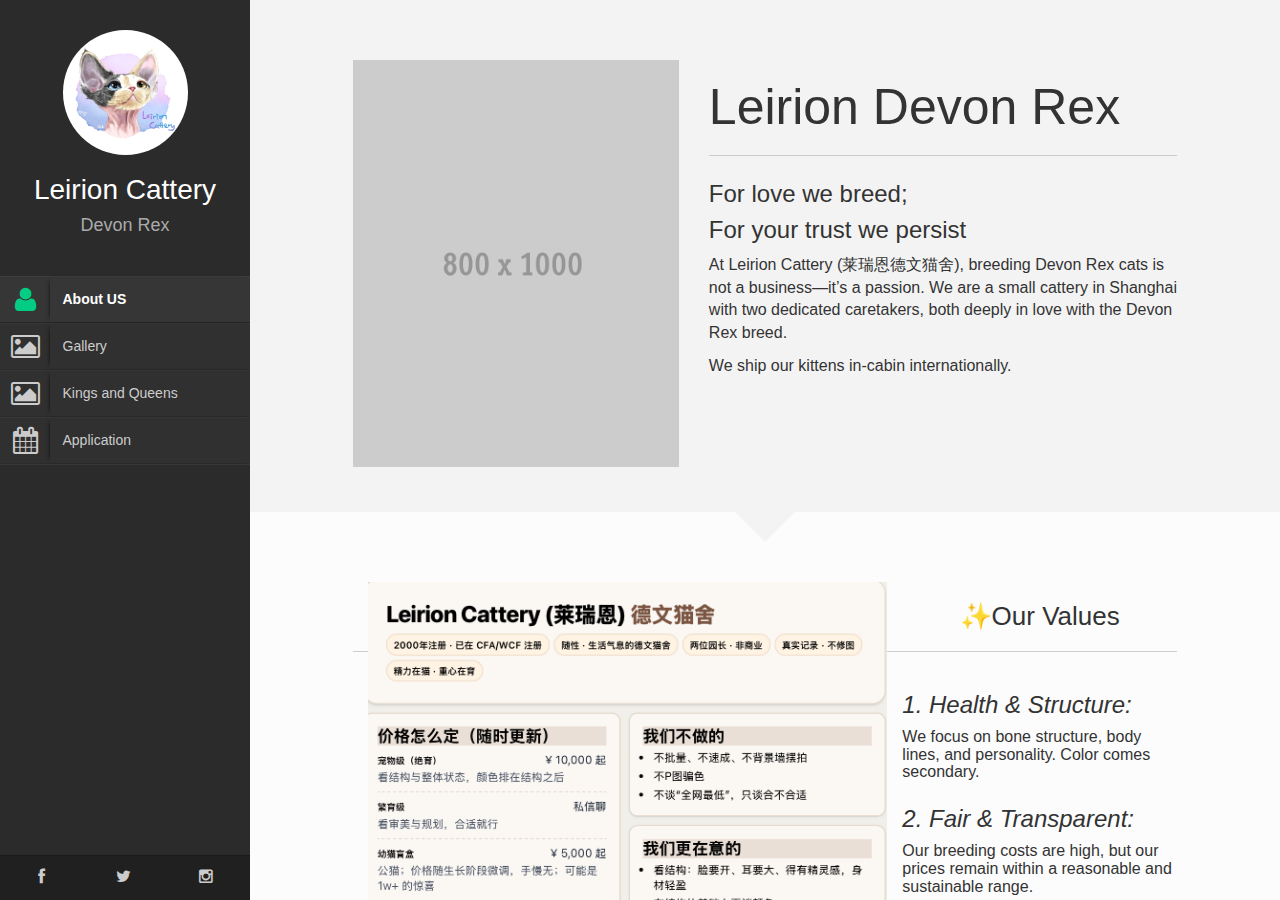
<file: index.html>
<!DOCTYPE html>
<html lang="en">
    <head>
        <title>Leirion Cattery</title>
        <meta http-equiv="Content-Type" content="text/html; charset=UTF-8">
        <meta name="author" content="owwwlab.com">
        <meta name="viewport" content="width=device-width, initial-scale=1, maximum-scale=1">
        
        <meta name="description" content="A theme for faculty profile page" />
        <meta name="keywords" content="faculty profile, theme,css, html, jquery, transition, transform, 3d, css3" />

        <link rel="shortcut icon" href="../favicon.ico">

        <!--CSS styles-->
        <link rel="stylesheet" href="css/bootstrap.css">
        <link rel="stylesheet" href="css/font-awesome.min.css">  
        <link rel="stylesheet" href="css/perfect-scrollbar-0.4.5.min.css">
        <link rel="stylesheet" href="css/magnific-popup.css">
        <link rel="stylesheet" href="css/style.css">
        <link id="theme-style" rel="stylesheet" href="css/styles/default.css">
<style>
  /* Apply to ALL your gallery grids */
  .grid li { list-style: none; }
  .grid li > div { height: auto !important; }             /* kill fixed thumb height */
  .grid li img {
    display: block;
    width: 100%;
    height: 220px;                                        /* pick a uniform thumb height */
    object-fit: cover;                                    /* center-crop nicely */
    object-position: center;
    border-radius: 6px;
  }

  /* Optional: make the rows denser & pretty */
  .grid { margin: 0 -12px; }
  .grid li { padding: 0 12px 24px; }
  #gallery-kings .grid li img,
  #gallery-queens .grid li img { height: 240px; }         /* tweak per section if you like */
</style>

        



        <!--/CSS styles-->
        <!--Javascript files-->
        <script type="text/javascript" src="js/jquery-1.10.2.js"></script>
        <script type="text/javascript" src="js/TweenMax.min.js"></script>
        <script type="text/javascript" src="js/jquery.touchSwipe.min.js"></script>
        <script type="text/javascript" src="js/jquery.carouFredSel-6.2.1-packed.js"></script>
        
        <script type="text/javascript" src="js/modernizr.custom.63321.js"></script>
        <script type="text/javascript" src="js/jquery.dropdownit.js"></script>

        <script type="text/javascript" src="js/jquery.stellar.min.js"></script>
        <script type="text/javascript" src="js/ScrollToPlugin.min.js"></script>

        <script type="text/javascript" src="js/bootstrap.min.js"></script>

        <script type="text/javascript" src="js/jquery.mixitup.min.js"></script>

        <script type="text/javascript" src="js/masonry.min.js"></script>

        <script type="text/javascript" src="js/perfect-scrollbar-0.4.5.with-mousewheel.min.js"></script>

        <script type="text/javascript" src="js/magnific-popup.js"></script>
        <script type="text/javascript" src="js/custom.js"></script>

        <!--/Javascript files-->

    </head>
    <body>

        <div id="wrapper">
            <a href="#sidebar" class="mobilemenu"><i class="icon-reorder"></i></a>

            <div id="sidebar">
                <div id="main-nav">
                    <div id="nav-container">
                        <div id="profile" class="clearfix">
                            <div class="portrate hidden-xs"></div>
                            <div class="title">
                                <h2>Leirion Cattery</h2>
                                <h3>Devon Rex</h3>
                            </div>
                            
                        </div>
                        <ul id="navigation">
                            <li>
                              <a href="#biography">
                                <div class="icon icon-user"></div>
                                <div class="text">About US</div>
                              </a>
                            </li>  
                            
                         
                            
                            <!--<li>
                              <a href="#publications">
                                <div class="icon icon-edit"></div>
                                <div class="text">Kittens Past & Current</div>
                              </a>
                            </li> -->

                     <!--       <li>
                              <a href="#teaching">
                                <div class="icon icon-time"></div>
                                <div class="text">sss</div>
                              </a>
                            </li> -->

                            <li>
                              <a href="#pics">
                                <div class="icon icon-picture"></div>
                                <div class="text">Gallery</div>
                              </a>
                            </li>

                            <li>
                              <a href="#gallery">
                                <div class="icon icon-picture"></div>
                                <div class="text">Kings and Queens</div>
                              </a>
                            </li>

                            <li>
                              <a href="#contact">
                                  <div class="icon icon-calendar"></div>
                                  <div class="text">Application</div>
                              </a>
                            </li>
                            <!--   <li>
                              <a href="#research">
                                <div class="icon icon-book"></div>
                                <div class="text">Queens & Kings</div>
                              </a>
                            </li> -->

                            <li class="external">
                            <!--  <a href="#">
                                  <div class="icon icon-download-alt"></div>
                                  <div class="text">Download CV</div>
                              </a> -->
                            </li>
                        </ul>
                    </div>        
                </div>
                
                <div class="social-icons">
                    <ul>
                        <li><a href="#"><i class="icon-facebook"></i></a></li>
                        <li><a href="#"><i class="icon-twitter"></i></a></li>
                        <li><a href="https://www.instagram.com/leirion_cattery/"><i class="icon-instagram"></i></a></li>
                    </ul>
                </div>    
            </div>

            <div id="main">
            
                <div id="biography" class="page home" data-pos="home">
                    <div class="pageheader">
                        <div class="headercontent">
                            <div class="section-container">
                                
                                <div class="row">
                                    <div class="col-sm-2 visible-sm"></div>
                                    <div class="col-sm-8 col-md-5">
                                        <div class="biothumb">
                                            <img alt="image" src="img/personal/personal-big.png" class="img-responsive">
                                            
                                            
                                               
                                        </div>                      
                                        
                                    </div>
                                    <div class="clearfix visible-sm visible-xs"></div>
                                    <div class="col-sm-12 col-md-7">
                                        <h3 class="title">Leirion Devon Rex</h3>
                                           <h3> For love we breed;</p><p>For your trust we persist</h3>
                                        <p>At Leirion Cattery (莱瑞恩德文猫舍), breeding Devon Rex cats is not a business—it’s a passion. We are a small cattery in Shanghai with two dedicated caretakers, both deeply in love with the Devon Rex breed. 
                                        <p></p>We ship our kittens in-cabin internationally.
</p>
                                    </div>  
                                    
                                </div>
                            </div>        
                        </div>
                    </div>

                    <div class="pagecontents">
                        <div class="section color-1 section-tight-top">
                            <div class="section-container">
                                <div class="row">
                                    <div class="col-md-12 col-md-offset-0">
                                        <div class="col-sm-2 visible-sm"></div>
                                    <div class="col-sm-8 col-md-7.5">
                                        <div class="biothumb">
                                            <img alt="image" src="img/intro.png" class="img-responsive">
                                            
                                            
                                               
                                        </div>                      
                                        
                                    </div>
                                        <div class="title text-center">
                                            <h3>✨Our Values</h3>
                                        </div>
                                        <ul class="ul-dates">
                                            <li>
                                                
                                                <div class="content">
                                                    <h4><em style="font-size:1.5em;">1. Health & Structure:</em> <p></p>We focus on bone structure, body lines, and personality. Color comes secondary. </h4>
                                                
                                                </div>
                                            </li>
                                            <li>
                                               <div class="content">
                                                    <h4><em style="font-size:1.5em;">2. Fair & Transparent:</em> <p></p>Our breeding costs are high, but our prices remain within a reasonable and sustainable range. </h4>
                                                
                                                </div>
                                                
                                            </li>
                                            <li>
                                                <div class="content">
                                                    <h4><em style="font-size:1.5em;">3. Our Philosophy:</em> <p></p>We carefully select and import high-quality breeding cats from top bloodlines (Palmaris, Meikai, Elves Galaxy, etc.), with the sole purpose of raising the ideal Devon Rex: elegant structure, wide cheekbones, large ears, fine and soft coat, and a lively yet affectionate personality.</h4>
                                                
                                                </div>
                                             
                                            </li>
                                            <li>
                                                
                                                <div class="content">
                                                    <h4><em style="font-size:1.5em;">4. Ethical Breeding:</em><p></p> Retired breeding cats are never sold—they are rehomed to loving families <strong>for free</strong>, after strict screening.</h4>
                                                   
                                                </div>
                                            </li>
                                        </ul>
                                    </div>
                                       
                                </div>    
                            </div>
                                
                        </div>

   <!--                     <div class="section color-2">
                            <div class="section-container">
                                <div class="row">
                                    <div class="col-md-10 col-md-offset-1">
                                        <div class="title text-center">
                                            <h3>Honors, Awards and Grants</h3>
                                        </div>
                                        <ul class="timeline">
                                                    
                                            <li class="open">
                                                <div class="date">SCP 2014</div>
                                                <div class="circle"></div>
                                                <div class="data">
                                                    <div class="subject">Distinguished Scientific Achievement Award</div>
                                                    <div class="text row">
                                                        <div class="col-md-2">
                                                            <img alt="image" class="thumbnail img-responsive" src="img/personal/awards100x100.png" >
                                                        </div>
                                                        <div class="col-md-10">
                                                            Lorem ipsum dolor sit amet, consectetur adipiscing elit. Sed egestas dapibus lectus non dignissim. Pellentesque auctor ornare urna, volutpat condimentum quam porttitor at. Vestibulum tincidunt diam in eros aliquam luctus. Donec sagittis a purus a porttitor. Sed non feugiat enim. Donec eget metus erat. Vivamus sed consequat orci. Aenean commodo lectus sed purus auctor ullamcorper.
                                                        </div>
                                                    </div>
                                                </div>
                                            </li>
                                            <li>
                                                <div class="date">2012-2013</div>
                                                <div class="circle"></div>
                                                <div class="data">
                                                    <div class="subject">Ormond Family Faculty Fellow</div>
                                                    <div class="text row">
                                                        <div class="col-md-2">
                                                            <img alt="image" class="thumbnail img-responsive" src="img/personal/awards100x100.png" >
                                                        </div>
                                                        <div class="col-md-10">
                                                            Lorem ipsum dolor sit amet, consectetur adipiscing elit. Sed egestas dapibus lectus non dignissim. Pellentesque auctor ornare urna, volutpat condimentum quam porttitor at. Vestibulum tincidunt diam in eros aliquam luctus. Donec sagittis a purus a porttitor. Sed non feugiat enim. Donec eget metus erat. Vivamus sed consequat orci. Aenean commodo lectus sed purus auctor ullamcorper.
                                                        </div>
                                                    </div>
                                                </div>
                                            </li>
                                            <li>
                                                <div class="date">June 2011</div>
                                                <div class="circle"></div>
                                                <div class="data">
                                                    <div class="subject">Nautilus Silver Award for Dragonfly Effect</div>
                                                    <div class="text row">
                                                        <div class="col-md-2">
                                                            <img alt="image" class="thumbnail img-responsive" src="img/personal/awards100x100.png" >
                                                        </div>
                                                        <div class="col-md-10">
                                                            Lorem ipsum dolor sit amet, consectetur adipiscing elit. Sed egestas dapibus lectus non dignissim. Pellentesque auctor ornare urna, volutpat condimentum quam porttitor at. Vestibulum tincidunt diam in eros aliquam luctus. Donec sagittis a purus a porttitor. Sed non feugiat enim. Donec eget metus erat. Vivamus sed consequat orci. Aenean commodo lectus sed purus auctor ullamcorper.
                                                        </div>
                                                    </div>
                                                </div>
                                            </li>
                                            <li>
                                                <div class="date">2000 - 2003</div>
                                                <div class="circle"></div>
                                                <div class="data">
                                                    <div class="subject">Hong Kong Science International Research Grant</div>
                                                    <div class="text row">
                                                        <div class="col-md-2">
                                                            <img alt="image" class="thumbnail img-responsive" src="img/personal/awards100x100.png" >
                                                        </div>
                                                        <div class="col-md-10">
                                                            Lorem ipsum dolor sit amet, consectetur adipiscing elit. Sed egestas dapibus lectus non dignissim. Pellentesque auctor ornare urna, volutpat condimentum quam porttitor at. Vestibulum tincidunt diam in eros aliquam luctus. Donec sagittis a purus a porttitor. Sed non feugiat enim. Donec eget metus erat. Vivamus sed consequat orci. Aenean commodo lectus sed purus auctor ullamcorper.
                                                        </div>
                                                    </div>
                                                </div>
                                            </li>
                                            <li>
                                                <div class="date">1999</div>
                                                <div class="circle"></div>
                                                <div class="data">
                                                    <div class="subject">Citibank Best Teacher Award (school-wide award, UCLA)</div>
                                                    <div class="text row">
                                                        <div class="col-md-2">
                                                            <img alt="image" class="thumbnail img-responsive" src="img/personal/awards100x100.png" >
                                                        </div>
                                                        <div class="col-md-10">
                                                            Lorem ipsum dolor sit amet, consectetur adipiscing elit. Sed egestas dapibus lectus non dignissim. Pellentesque auctor ornare urna, volutpat condimentum quam porttitor at. Vestibulum tincidunt diam in eros aliquam luctus. Donec sagittis a purus a porttitor. Sed non feugiat enim. Donec eget metus erat. Vivamus sed consequat orci. Aenean commodo lectus sed purus auctor ullamcorper.
                                                        </div>
                                                    </div>
                                                </div>
                                            </li>

                                        </ul>
                                    </div>
                                </div>
                            </div>
                        </div>      
-->                       
                    </div>
                </div>



                <div id="publications" class="page">
                    <div class="page-container">
                        <div class="pageheader">
                            <div class="headercontent">
                                <div class="section-container">
                                    
                                    <h2 class="title">Selected Publications</h2>
                                    <div class="row">
                                        <div class="col-md-12">
                                            <p>Lorem ipsum dolor sit amet, consectetur adipisicing elit, sed do eiusmod tempor incididunt ut labore et dolore magna aliqua. Ut enim ad minim veniam, quis nostrud exercitation ullamco laboris nisi ut aliquip ex ea commodo consequat. Duis aute irure dolor in reprehenderit in voluptate velit esse cillum dolore eu fugiat nulla pariatur. Excepteur sint occaecat cupidatat non proident, sunt in culpa qui officia deserunt mollit anim id est laborum.</p>
                                        </div>
                                    </div>
                                    
                                </div>
                            </div>
                        </div>

                        <div class="pagecontents">
                            
                            <div class="section color-1" id="filters">
                                <div class="section-container">
                                    <div class="row">
                                        
                                        <div class="col-md-3">
                                            <h3>Filter by type:</h3>
                                        </div>
                                        <div class="col-md-6">
                                            <select id="cd-dropdown" name="cd-dropdown" class="cd-select">
                                                <option class="filter" value="all" selected>All types</option>
                                                <option class="filter" value="jpaper">Jounal Papers</option>
                                                <option class="filter" value="cpaper">Conference Papers</option>
                                                <option class="filter" value="bookchapter">Book Chapters</option>
                                                <option class="filter" value="book">Books</option>
                                                <!-- <option class="filter" value="report">Reports</option>
                                                <option class="filter" value="tpaper">Technical Papers</option> -->
                                            </select>
                                        </div>
                                        
                                        <div class="col-md-3" id="sort">
                                            <span>Sort by year:</span>
                                            <div class="btn-group pull-right"> 

                                                <button type="button" data-sort="data-year" data-order="desc" class="sort btn btn-default"><i class="icon-sort-by-order"></i></button>
                                                <button type="button" data-sort="data-year" data-order="asc" class="sort btn btn-default"><i class="icon-sort-by-order-alt"></i></button>
                                            </div>
                                        </div>    
                                    </div>
                                </div>
                            </div>

                            <div class="section color-2" id="pub-grid">
                                <div class="section-container">
                                    
                                    <div class="row">
                                        <div class="col-md-12">
                                            <div class="pitems">
                                                
                                                <div class="item mix cpaper" data-year="2013">
                                                    <div class="pubmain">
                                                        <div class="pubassets">
                                                            
                                                            <a href="#" class="pubcollapse">
                                                                <i class="icon-expand-alt"></i>
                                                            </a>
                                                            <a href="http://www.sciencedirect.com/science/article/pii/S1057740812000290" class="tooltips" title="External link" target="_blank">
                                                                <i class="icon-external-link"></i>
                                                            </a>
                                                            <a href="http://faculty-gsb.stanford.edu/aaker/pages/documents/CultivatingAdmirationinBrands_JCP2012.pdf" class="tooltips" title="Download" target="_blank">
                                                                <i class="icon-cloud-download"></i>
                                                            </a>
                                                            
                                                        </div>

                                                        <h4 class="pubtitle">Cultivating admiration in brands: Warmth, competence, and landing in the “golden quadrant”</h4>
                                                        <div class="pubauthor"><strong>Jennifer Doe</strong>,  Emily N. Garbinsky, Kathleen D. Vohs</div>
                                                        <div class="pubcite"><span class="label label-warning">Conference Papers</span> Journal of Consumer Psychology, Volume 22, Issue 2, April 2012, Pages 191-194</div>
                                                        
                                                    </div>
                                                    <div class="pubdetails">
                                                        <h4>Abstract</h4>
                                                        <p>Although a substantial amount of research has examined the constructs of warmth and competence, far less has examined how these constructs develop and what benefits may accrue when warmth and competence are cultivated. Yet there are positive consequences, both emotional and behavioral, that are likely to occur when brands hold perceptions of both. In this paper, we shed light on when and how warmth and competence are jointly promoted in brands, and why these reputations matter.</p>
                                                    </div>
                                                </div>


                                                <div class="item mix book" data-year="2010">
                                                    <div class="pubmain">
                                                        <div class="pubassets">
                                                            
                                                            <a href="#" class="pubcollapse">
                                                                <i class="icon-expand-alt"></i>
                                                            </a>
                                                            <a href="http://www.sciencedirect.com/science/article/pii/S1057740812000290" class="tooltips" title="External link" target="_blank">
                                                                <i class="icon-external-link"></i>
                                                            </a>
                                                            
                                                        </div>

                                                        <h4 class="pubtitle">
                                                            The Dragonfly Effect: Quick, Effective, and Powerful Ways To Use Social Media to Drive Social Change
                                                        </h4>
                                                        <div class="pubauthor"><strong>Jennifer Doe</strong>,  Emily N. Garbinsky, Kathleen D. Vohs</div>
                                                        <div class="pubcite">
                                                            <span class="label label-primary">Book</span> John Wiley & Sons | September 28, 2010 | <strong>ISBN-10:</strong> 0470614153
                                                        </div>
                                                        
                                                    </div>
                                                    <div class="pubdetails">
                                                        <img alt="image" src="img/pubs/150x200.png" align="left"  style="padding:0 30px 30px 0;">
                                                        <h4>Proven strategies for harnessing the power of social media to drive social change</h4>
                                                        <p>Many books teach the mechanics of using Facebook, Twitter, and YouTube to compete in business. But no book addresses how to harness the incredible power of social media to make a difference. Lorem ipsum dolor sit amet, consectetur adipisicing elit, sed do eiusmod tempor incididunt ut labore et dolore magna aliqua. Ut enim ad minim veniam, quis nostrud exercitation ullamco laboris nisi ut aliquip ex ea commodo consequat. Duis aute irure dolor in reprehenderit in voluptate velit esse cillum dolore eu fugiat nulla pariatur. Excepteur sint occaecat cupidatat non proident, sunt in culpa qui officia deserunt mollit anim id est laborum.</p>
                                                        <p>Lorem ipsum dolor sit amet, consectetur adipisicing elit, sed do eiusmod tempor incididunt ut labore et dolore magna aliqua. Ut enim ad minim veniam, quis nostrud exercitation ullamco laboris nisi ut aliquip ex ea commodo consequat. Duis aute irure dolor in reprehenderit in voluptate velit esse cillum dolore eu fugiat nulla pariatur. Excepteur sint occaecat cupidatat non proident, sunt in culpa qui officia deserunt mollit anim id est laborum.</p>
                                                        <ul>
                                                            <li>Lorem ipsum dolor sit amet, consectetur adipisicing elit.</li>
                                                            <li>Lorem ipsum dolor sit amet, consectetur adipisicing elit, sed do eiusmod tempor incididunt ut labore et dolore magna aliqua.</li>
                                                            <li>.sed do eiusmod tempor incididunt ut labore et dolore magna aliqua.</li>
                                                            <li>Onsectetur adipisicing elit, sed do eiusmod tempor incididunt ut labore et dolore magna aliqua.</li>
                                                        </ul>
                                                        
                                                    </div>
                                                </div>

                                                <div class="item mix jpaper" data-year="2013">
                                                    <div class="pubmain">
                                                        <div class="pubassets">
                                                            
                                                            <a href="#" class="pubcollapse">
                                                                <i class="icon-expand-alt"></i>
                                                            </a>
                                                            <a href="http://www.sciencedirect.com/science/article/pii/S1057740812000290" class="tooltips" title="External link" target="_blank">
                                                                <i class="icon-external-link"></i>
                                                            </a>
                                                            <a href="http://faculty-gsb.stanford.edu/aaker/pages/documents/CultivatingAdmirationinBrands_JCP2012.pdf" class="tooltips" title="Download" target="_blank">
                                                                <i class="icon-cloud-download"></i>
                                                            </a>
                                                            
                                                        </div>

                                                        <h4 class="pubtitle">Cultivating admiration in brands: Warmth, competence, and landing in the “golden quadrant”</h4>
                                                        <div class="pubauthor"><strong>Jennifer Doe</strong>,  Emily N. Garbinsky, Kathleen D. Vohs</div>
                                                        <div class="pubcite"><span class="label label-success">Journal Paper</span> Journal of Consumer Psychology, Volume 22, Issue 2, April 2012, Pages 191-194</div>
                                                        
                                                    </div>
                                                    <div class="pubdetails">
                                                        <h4>Abstract</h4>
                                                        <p>Although a substantial amount of research has examined the constructs of warmth and competence, far less has examined how these constructs develop and what benefits may accrue when warmth and competence are cultivated. Yet there are positive consequences, both emotional and behavioral, that are likely to occur when brands hold perceptions of both. In this paper, we shed light on when and how warmth and competence are jointly promoted in brands, and why these reputations matter.</p>
                                                    </div>
                                                </div>

                                                <div class="item mix bookchapter" data-year="2010">
                                                    <div class="pubmain">
                                                        <div class="pubassets">
                                                            
                                                            <a href="#" class="pubcollapse">
                                                                <i class="icon-expand-alt"></i>
                                                            </a>
                                                            <a href="http://www.sciencedirect.com/science/article/pii/S1057740812000290" class="tooltips" title="External link" target="_blank">
                                                                <i class="icon-external-link"></i>
                                                            </a>
                                                            
                                                        </div>

                                                        <h4 class="pubtitle">
                                                            The Dragonfly Effect: Quick, Effective, and Powerful Ways To Use Social Media to Drive Social Change
                                                        </h4>
                                                        <div class="pubauthor"><strong>Jennifer Doe</strong>,  Emily N. Garbinsky, Kathleen D. Vohs</div>
                                                        <div class="pubcite">
                                                            <span class="label label-info">Book Chapter</span> John Wiley & Sons | September 28, 2010 | <strong>ISBN-10:</strong> 0470614153
                                                        </div>
                                                        
                                                    </div>
                                                    <div class="pubdetails">
                                                        <img alt="image" src="img/pubs/150x200.png" align="left"  style="padding:0 30px 30px 0;">
                                                        <h4>Proven strategies for harnessing the power of social media to drive social change</h4>
                                                        <p>Many books teach the mechanics of using Facebook, Twitter, and YouTube to compete in business. But no book addresses how to harness the incredible power of social media to make a difference. Lorem ipsum dolor sit amet, consectetur adipisicing elit, sed do eiusmod tempor incididunt ut labore et dolore magna aliqua. Ut enim ad minim veniam, quis nostrud exercitation ullamco laboris nisi ut aliquip ex ea commodo consequat. Duis aute irure dolor in reprehenderit in voluptate velit esse cillum dolore eu fugiat nulla pariatur. Excepteur sint occaecat cupidatat non proident, sunt in culpa qui officia deserunt mollit anim id est laborum.</p>
                                                        <p>Lorem ipsum dolor sit amet, consectetur adipisicing elit, sed do eiusmod tempor incididunt ut labore et dolore magna aliqua. Ut enim ad minim veniam, quis nostrud exercitation ullamco laboris nisi ut aliquip ex ea commodo consequat. Duis aute irure dolor in reprehenderit in voluptate velit esse cillum dolore eu fugiat nulla pariatur. Excepteur sint occaecat cupidatat non proident, sunt in culpa qui officia deserunt mollit anim id est laborum.</p>
                                                        <ul>
                                                            <li>Lorem ipsum dolor sit amet, consectetur adipisicing elit.</li>
                                                            <li>Lorem ipsum dolor sit amet, consectetur adipisicing elit, sed do eiusmod tempor incididunt ut labore et dolore magna aliqua.</li>
                                                            <li>.sed do eiusmod tempor incididunt ut labore et dolore magna aliqua.</li>
                                                            <li>Onsectetur adipisicing elit, sed do eiusmod tempor incididunt ut labore et dolore magna aliqua.</li>
                                                        </ul>
                                                        
                                                    </div>
                                                </div>

                                                <div class="item mix jpaper" data-year="2012">
                                                    <div class="pubmain">
                                                        <div class="pubassets">
                                                            
                                                            <a href="#" class="pubcollapse">
                                                                <i class="icon-expand-alt"></i>
                                                            </a>
                                                            <a href="http://www.sciencedirect.com/science/article/pii/S1057740812000290" class="tooltips" title="External link" target="_blank">
                                                                <i class="icon-external-link"></i>
                                                            </a>
                                                            <a href="http://faculty-gsb.stanford.edu/aaker/pages/documents/CultivatingAdmirationinBrands_JCP2012.pdf" class="tooltips" title="Download" target="_blank">
                                                                <i class="icon-cloud-download"></i>
                                                            </a>
                                                            
                                                        </div>

                                                        <h4 class="pubtitle">Cultivating admiration in brands: Warmth, competence, and landing in the “golden quadrant”</h4>
                                                        <div class="pubauthor"><strong>Jennifer Doe</strong>,  Emily N. Garbinsky, Kathleen D. Vohs</div>
                                                        <div class="pubcite"><span class="label label-success">Journal Paper</span> Journal of Consumer Psychology, Volume 22, Issue 2, April 2012, Pages 191-194</div>
                                                        
                                                    </div>
                                                    <div class="pubdetails">
                                                        <h4>Abstract</h4>
                                                        <p>Although a substantial amount of research has examined the constructs of warmth and competence, far less has examined how these constructs develop and what benefits may accrue when warmth and competence are cultivated. Yet there are positive consequences, both emotional and behavioral, that are likely to occur when brands hold perceptions of both. In this paper, we shed light on when and how warmth and competence are jointly promoted in brands, and why these reputations matter.</p>
                                                    </div>
                                                </div>
                                                <div class="item mix cpaper" data-year="2012">
                                                    <div class="pubmain">
                                                        <div class="pubassets">
                                                            
                                                            <a href="#" class="pubcollapse">
                                                                <i class="icon-expand-alt"></i>
                                                            </a>
                                                            <a href="http://www.sciencedirect.com/science/article/pii/S1057740812000290" class="tooltips" title="External link" target="_blank">
                                                                <i class="icon-external-link"></i>
                                                            </a>
                                                            <a href="http://faculty-gsb.stanford.edu/aaker/pages/documents/CultivatingAdmirationinBrands_JCP2012.pdf" class="tooltips" title="Download" target="_blank">
                                                                <i class="icon-cloud-download"></i>
                                                            </a>
                                                            
                                                        </div>

                                                        <h4 class="pubtitle">Cultivating admiration in brands: Warmth, competence, and landing in the “golden quadrant”</h4>
                                                        <div class="pubauthor"><strong>Jennifer Doe</strong>,  Emily N. Garbinsky, Kathleen D. Vohs</div>
                                                        <div class="pubcite"><span class="label label-warning">Conference Papers</span> Journal of Consumer Psychology, Volume 22, Issue 2, April 2012, Pages 191-194</div>
                                                        
                                                    </div>
                                                    <div class="pubdetails">
                                                        <h4>Abstract</h4>
                                                        <p>Although a substantial amount of research has examined the constructs of warmth and competence, far less has examined how these constructs develop and what benefits may accrue when warmth and competence are cultivated. Yet there are positive consequences, both emotional and behavioral, that are likely to occur when brands hold perceptions of both. In this paper, we shed light on when and how warmth and competence are jointly promoted in brands, and why these reputations matter.</p>
                                                    </div>
                                                </div>


                                                <div class="item mix book" data-year="2010">
                                                    <div class="pubmain">
                                                        <div class="pubassets">
                                                            
                                                            <a href="#" class="pubcollapse">
                                                                <i class="icon-expand-alt"></i>
                                                            </a>
                                                            <a href="http://www.sciencedirect.com/science/article/pii/S1057740812000290" class="tooltips" title="External link" target="_blank">
                                                                <i class="icon-external-link"></i>
                                                            </a>
                                                            
                                                        </div>

                                                        <h4 class="pubtitle">
                                                            The Dragonfly Effect: Quick, Effective, and Powerful Ways To Use Social Media to Drive Social Change
                                                        </h4>
                                                        <div class="pubauthor"><strong>Jennifer Doe</strong>,  Emily N. Garbinsky, Kathleen D. Vohs</div>
                                                        <div class="pubcite">
                                                            <span class="label label-primary">Book</span> John Wiley & Sons | September 28, 2010 | <strong>ISBN-10:</strong> 0470614153
                                                        </div>
                                                        
                                                    </div>
                                                    <div class="pubdetails">
                                                        <img alt="image" src="img/pubs/150x200.png" align="left"  style="padding:0 30px 30px 0;">
                                                        <h4>Proven strategies for harnessing the power of social media to drive social change</h4>
                                                        <p>Many books teach the mechanics of using Facebook, Twitter, and YouTube to compete in business. But no book addresses how to harness the incredible power of social media to make a difference. Lorem ipsum dolor sit amet, consectetur adipisicing elit, sed do eiusmod tempor incididunt ut labore et dolore magna aliqua. Ut enim ad minim veniam, quis nostrud exercitation ullamco laboris nisi ut aliquip ex ea commodo consequat. Duis aute irure dolor in reprehenderit in voluptate velit esse cillum dolore eu fugiat nulla pariatur. Excepteur sint occaecat cupidatat non proident, sunt in culpa qui officia deserunt mollit anim id est laborum.</p>
                                                        <p>Lorem ipsum dolor sit amet, consectetur adipisicing elit, sed do eiusmod tempor incididunt ut labore et dolore magna aliqua. Ut enim ad minim veniam, quis nostrud exercitation ullamco laboris nisi ut aliquip ex ea commodo consequat. Duis aute irure dolor in reprehenderit in voluptate velit esse cillum dolore eu fugiat nulla pariatur. Excepteur sint occaecat cupidatat non proident, sunt in culpa qui officia deserunt mollit anim id est laborum.</p>
                                                        <ul>
                                                            <li>Lorem ipsum dolor sit amet, consectetur adipisicing elit.</li>
                                                            <li>Lorem ipsum dolor sit amet, consectetur adipisicing elit, sed do eiusmod tempor incididunt ut labore et dolore magna aliqua.</li>
                                                            <li>.sed do eiusmod tempor incididunt ut labore et dolore magna aliqua.</li>
                                                            <li>Onsectetur adipisicing elit, sed do eiusmod tempor incididunt ut labore et dolore magna aliqua.</li>
                                                        </ul>
                                                        
                                                    </div>
                                                </div>

                                                <div class="item mix jpaper" data-year="2011">
                                                    <div class="pubmain">
                                                        <div class="pubassets">
                                                            
                                                            <a href="#" class="pubcollapse">
                                                                <i class="icon-expand-alt"></i>
                                                            </a>
                                                            <a href="http://www.sciencedirect.com/science/article/pii/S1057740812000290" class="tooltips" title="External link" target="_blank">
                                                                <i class="icon-external-link"></i>
                                                            </a>
                                                            <a href="http://faculty-gsb.stanford.edu/aaker/pages/documents/CultivatingAdmirationinBrands_JCP2012.pdf" class="tooltips" title="Download" target="_blank">
                                                                <i class="icon-cloud-download"></i>
                                                            </a>
                                                            
                                                        </div>

                                                        <h4 class="pubtitle">Cultivating admiration in brands: Warmth, competence, and landing in the “golden quadrant”</h4>
                                                        <div class="pubauthor"><strong>Jennifer Doe</strong>,  Emily N. Garbinsky, Kathleen D. Vohs</div>
                                                        <div class="pubcite"><span class="label label-success">Journal Paper</span> Journal of Consumer Psychology, Volume 22, Issue 2, April 2012, Pages 191-194</div>
                                                        
                                                    </div>
                                                    <div class="pubdetails">
                                                        <h4>Abstract</h4>
                                                        <p>Although a substantial amount of research has examined the constructs of warmth and competence, far less has examined how these constructs develop and what benefits may accrue when warmth and competence are cultivated. Yet there are positive consequences, both emotional and behavioral, that are likely to occur when brands hold perceptions of both. In this paper, we shed light on when and how warmth and competence are jointly promoted in brands, and why these reputations matter.</p>
                                                    </div>
                                                </div>

                                                <div class="item mix bookchapter" data-year="2010">
                                                    <div class="pubmain">
                                                        <div class="pubassets">
                                                            
                                                            <a href="#" class="pubcollapse">
                                                                <i class="icon-expand-alt"></i>
                                                            </a>
                                                            <a href="http://www.sciencedirect.com/science/article/pii/S1057740812000290" class="tooltips" title="External link" target="_blank">
                                                                <i class="icon-external-link"></i>
                                                            </a>
                                                            
                                                        </div>

                                                        <h4 class="pubtitle">
                                                            The Dragonfly Effect: Quick, Effective, and Powerful Ways To Use Social Media to Drive Social Change
                                                        </h4>
                                                        <div class="pubauthor"><strong>Jennifer Doe</strong>,  Emily N. Garbinsky, Kathleen D. Vohs</div>
                                                        <div class="pubcite">
                                                            <span class="label label-info">Book Chapter</span> John Wiley & Sons | September 28, 2010 | <strong>ISBN-10:</strong> 0470614153
                                                        </div>
                                                        
                                                    </div>
                                                    <div class="pubdetails">
                                                        <img alt="image" src="img/pubs/150x200.png" align="left"  style="padding:0 30px 30px 0;">
                                                        <h4>Proven strategies for harnessing the power of social media to drive social change</h4>
                                                        <p>Many books teach the mechanics of using Facebook, Twitter, and YouTube to compete in business. But no book addresses how to harness the incredible power of social media to make a difference. Lorem ipsum dolor sit amet, consectetur adipisicing elit, sed do eiusmod tempor incididunt ut labore et dolore magna aliqua. Ut enim ad minim veniam, quis nostrud exercitation ullamco laboris nisi ut aliquip ex ea commodo consequat. Duis aute irure dolor in reprehenderit in voluptate velit esse cillum dolore eu fugiat nulla pariatur. Excepteur sint occaecat cupidatat non proident, sunt in culpa qui officia deserunt mollit anim id est laborum.</p>
                                                        <p>Lorem ipsum dolor sit amet, consectetur adipisicing elit, sed do eiusmod tempor incididunt ut labore et dolore magna aliqua. Ut enim ad minim veniam, quis nostrud exercitation ullamco laboris nisi ut aliquip ex ea commodo consequat. Duis aute irure dolor in reprehenderit in voluptate velit esse cillum dolore eu fugiat nulla pariatur. Excepteur sint occaecat cupidatat non proident, sunt in culpa qui officia deserunt mollit anim id est laborum.</p>
                                                        <ul>
                                                            <li>Lorem ipsum dolor sit amet, consectetur adipisicing elit.</li>
                                                            <li>Lorem ipsum dolor sit amet, consectetur adipisicing elit, sed do eiusmod tempor incididunt ut labore et dolore magna aliqua.</li>
                                                            <li>.sed do eiusmod tempor incididunt ut labore et dolore magna aliqua.</li>
                                                            <li>Onsectetur adipisicing elit, sed do eiusmod tempor incididunt ut labore et dolore magna aliqua.</li>
                                                        </ul>
                                                        
                                                    </div>
                                                </div>

                                                <div class="item mix jpaper" data-year="2010">
                                                    <div class="pubmain">
                                                        <div class="pubassets">
                                                            
                                                            <a href="#" class="pubcollapse">
                                                                <i class="icon-expand-alt"></i>
                                                            </a>
                                                            <a href="http://www.sciencedirect.com/science/article/pii/S1057740812000290" class="tooltips" title="External link" target="_blank">
                                                                <i class="icon-external-link"></i>
                                                            </a>
                                                            <a href="http://faculty-gsb.stanford.edu/aaker/pages/documents/CultivatingAdmirationinBrands_JCP2012.pdf" class="tooltips" title="Download" target="_blank">
                                                                <i class="icon-cloud-download"></i>
                                                            </a>
                                                            
                                                        </div>

                                                        <h4 class="pubtitle">Cultivating admiration in brands: Warmth, competence, and landing in the “golden quadrant”</h4>
                                                        <div class="pubauthor"><strong>Jennifer Doe</strong>,  Emily N. Garbinsky, Kathleen D. Vohs</div>
                                                        <div class="pubcite"><span class="label label-success">Journal Paper</span> Journal of Consumer Psychology, Volume 22, Issue 2, April 2010, Pages 191-194</div>
                                                        
                                                    </div>
                                                    <div class="pubdetails">
                                                        <h4>Abstract</h4>
                                                        <p>Although a substantial amount of research has examined the constructs of warmth and competence, far less has examined how these constructs develop and what benefits may accrue when warmth and competence are cultivated. Yet there are positive consequences, both emotional and behavioral, that are likely to occur when brands hold perceptions of both. In this paper, we shed light on when and how warmth and competence are jointly promoted in brands, and why these reputations matter.</p>
                                                    </div>
                                                </div>
                                                <div class="item mix cpaper" data-year="2011">
                                                    <div class="pubmain">
                                                        <div class="pubassets">
                                                            
                                                            <a href="#" class="pubcollapse">
                                                                <i class="icon-expand-alt"></i>
                                                            </a>
                                                            <a href="http://www.sciencedirect.com/science/article/pii/S1057740812000290" class="tooltips" title="External link" target="_blank">
                                                                <i class="icon-external-link"></i>
                                                            </a>
                                                            <a href="http://faculty-gsb.stanford.edu/aaker/pages/documents/CultivatingAdmirationinBrands_JCP2012.pdf" class="tooltips" title="Download" target="_blank">
                                                                <i class="icon-cloud-download"></i>
                                                            </a>
                                                            
                                                        </div>

                                                        <h4 class="pubtitle">Cultivating admiration in brands: Warmth, competence, and landing in the “golden quadrant”</h4>
                                                        <div class="pubauthor"><strong>Jennifer Doe</strong>,  Emily N. Garbinsky, Kathleen D. Vohs</div>
                                                        <div class="pubcite"><span class="label label-warning">Conference Papers</span> Journal of Consumer Psychology, Volume 22, Issue 2, April 2011, Pages 191-194</div>
                                                        
                                                    </div>
                                                    <div class="pubdetails">
                                                        <h4>Abstract</h4>
                                                        <p>Although a substantial amount of research has examined the constructs of warmth and competence, far less has examined how these constructs develop and what benefits may accrue when warmth and competence are cultivated. Yet there are positive consequences, both emotional and behavioral, that are likely to occur when brands hold perceptions of both. In this paper, we shed light on when and how warmth and competence are jointly promoted in brands, and why these reputations matter.</p>
                                                    </div>
                                                </div>


                                                <div class="item mix book" data-year="2010">
                                                    <div class="pubmain">
                                                        <div class="pubassets">
                                                            
                                                            <a href="#" class="pubcollapse">
                                                                <i class="icon-expand-alt"></i>
                                                            </a>
                                                            <a href="http://www.sciencedirect.com/science/article/pii/S1057740812000290" class="tooltips" title="External link" target="_blank">
                                                                <i class="icon-external-link"></i>
                                                            </a>
                                                            
                                                        </div>

                                                        <h4 class="pubtitle">
                                                            The Dragonfly Effect: Quick, Effective, and Powerful Ways To Use Social Media to Drive Social Change
                                                        </h4>
                                                        <div class="pubauthor"><strong>Jennifer Doe</strong>,  Emily N. Garbinsky, Kathleen D. Vohs</div>
                                                        <div class="pubcite">
                                                            <span class="label label-primary">Book</span> John Wiley & Sons | September 28, 2010 | <strong>ISBN-10:</strong> 0470614153
                                                        </div>
                                                        
                                                    </div>
                                                    <div class="pubdetails">
                                                        <img alt="image" src="img/pubs/150x200.png" align="left"  style="padding:0 30px 30px 0;">
                                                        <h4>Proven strategies for harnessing the power of social media to drive social change</h4>
                                                        <p>Many books teach the mechanics of using Facebook, Twitter, and YouTube to compete in business. But no book addresses how to harness the incredible power of social media to make a difference. Lorem ipsum dolor sit amet, consectetur adipisicing elit, sed do eiusmod tempor incididunt ut labore et dolore magna aliqua. Ut enim ad minim veniam, quis nostrud exercitation ullamco laboris nisi ut aliquip ex ea commodo consequat. Duis aute irure dolor in reprehenderit in voluptate velit esse cillum dolore eu fugiat nulla pariatur. Excepteur sint occaecat cupidatat non proident, sunt in culpa qui officia deserunt mollit anim id est laborum.</p>
                                                        <p>Lorem ipsum dolor sit amet, consectetur adipisicing elit, sed do eiusmod tempor incididunt ut labore et dolore magna aliqua. Ut enim ad minim veniam, quis nostrud exercitation ullamco laboris nisi ut aliquip ex ea commodo consequat. Duis aute irure dolor in reprehenderit in voluptate velit esse cillum dolore eu fugiat nulla pariatur. Excepteur sint occaecat cupidatat non proident, sunt in culpa qui officia deserunt mollit anim id est laborum.</p>
                                                        <ul>
                                                            <li>Lorem ipsum dolor sit amet, consectetur adipisicing elit.</li>
                                                            <li>Lorem ipsum dolor sit amet, consectetur adipisicing elit, sed do eiusmod tempor incididunt ut labore et dolore magna aliqua.</li>
                                                            <li>.sed do eiusmod tempor incididunt ut labore et dolore magna aliqua.</li>
                                                            <li>Onsectetur adipisicing elit, sed do eiusmod tempor incididunt ut labore et dolore magna aliqua.</li>
                                                        </ul>
                                                        
                                                    </div>
                                                </div>

                                                <div class="item mix jpaper" data-year="2009">
                                                    <div class="pubmain">
                                                        <div class="pubassets">
                                                            
                                                            <a href="#" class="pubcollapse">
                                                                <i class="icon-expand-alt"></i>
                                                            </a>
                                                            <a href="http://www.sciencedirect.com/science/article/pii/S1057740812000290" class="tooltips" title="External link" target="_blank">
                                                                <i class="icon-external-link"></i>
                                                            </a>
                                                            <a href="http://faculty-gsb.stanford.edu/aaker/pages/documents/CultivatingAdmirationinBrands_JCP2012.pdf" class="tooltips" title="Download" target="_blank">
                                                                <i class="icon-cloud-download"></i>
                                                            </a>
                                                            
                                                        </div>

                                                        <h4 class="pubtitle">Cultivating admiration in brands: Warmth, competence, and landing in the “golden quadrant”</h4>
                                                        <div class="pubauthor"><strong>Jennifer Doe</strong>,  Emily N. Garbinsky, Kathleen D. Vohs</div>
                                                        <div class="pubcite"><span class="label label-success">Journal Paper</span> Journal of Consumer Psychology, Volume 22, Issue 2, April 2009, Pages 191-194</div>
                                                        
                                                    </div>
                                                    <div class="pubdetails">
                                                        <h4>Abstract</h4>
                                                        <p>Although a substantial amount of research has examined the constructs of warmth and competence, far less has examined how these constructs develop and what benefits may accrue when warmth and competence are cultivated. Yet there are positive consequences, both emotional and behavioral, that are likely to occur when brands hold perceptions of both. In this paper, we shed light on when and how warmth and competence are jointly promoted in brands, and why these reputations matter.</p>
                                                    </div>
                                                </div>

                                                <div class="item mix bookchapter" data-year="2010">
                                                    <div class="pubmain">
                                                        <div class="pubassets">
                                                            
                                                            <a href="#" class="pubcollapse">
                                                                <i class="icon-expand-alt"></i>
                                                            </a>
                                                            <a href="http://www.sciencedirect.com/science/article/pii/S1057740812000290" class="tooltips" title="External link" target="_blank">
                                                                <i class="icon-external-link"></i>
                                                            </a>
                                                            
                                                        </div>

                                                        <h4 class="pubtitle">
                                                            The Dragonfly Effect: Quick, Effective, and Powerful Ways To Use Social Media to Drive Social Change
                                                        </h4>
                                                        <div class="pubauthor"><strong>Jennifer Doe</strong>,  Emily N. Garbinsky, Kathleen D. Vohs</div>
                                                        <div class="pubcite">
                                                            <span class="label label-info">Book Chapter</span> John Wiley & Sons | September 28, 2010 | <strong>ISBN-10:</strong> 0470614153
                                                        </div>
                                                        
                                                    </div>
                                                    <div class="pubdetails">
                                                        <img alt="image" src="img/pubs/150x200.png" align="left"  style="padding:0 30px 30px 0;">
                                                        <h4>Proven strategies for harnessing the power of social media to drive social change</h4>
                                                        <p>Many books teach the mechanics of using Facebook, Twitter, and YouTube to compete in business. But no book addresses how to harness the incredible power of social media to make a difference. Lorem ipsum dolor sit amet, consectetur adipisicing elit, sed do eiusmod tempor incididunt ut labore et dolore magna aliqua. Ut enim ad minim veniam, quis nostrud exercitation ullamco laboris nisi ut aliquip ex ea commodo consequat. Duis aute irure dolor in reprehenderit in voluptate velit esse cillum dolore eu fugiat nulla pariatur. Excepteur sint occaecat cupidatat non proident, sunt in culpa qui officia deserunt mollit anim id est laborum.</p>
                                                        <p>Lorem ipsum dolor sit amet, consectetur adipisicing elit, sed do eiusmod tempor incididunt ut labore et dolore magna aliqua. Ut enim ad minim veniam, quis nostrud exercitation ullamco laboris nisi ut aliquip ex ea commodo consequat. Duis aute irure dolor in reprehenderit in voluptate velit esse cillum dolore eu fugiat nulla pariatur. Excepteur sint occaecat cupidatat non proident, sunt in culpa qui officia deserunt mollit anim id est laborum.</p>
                                                        <ul>
                                                            <li>Lorem ipsum dolor sit amet, consectetur adipisicing elit.</li>
                                                            <li>Lorem ipsum dolor sit amet, consectetur adipisicing elit, sed do eiusmod tempor incididunt ut labore et dolore magna aliqua.</li>
                                                            <li>.sed do eiusmod tempor incididunt ut labore et dolore magna aliqua.</li>
                                                            <li>Onsectetur adipisicing elit, sed do eiusmod tempor incididunt ut labore et dolore magna aliqua.</li>
                                                        </ul>
                                                        
                                                    </div>
                                                </div>

                                                <div class="item mix jpaper" data-year="2008">
                                                    <div class="pubmain">
                                                        <div class="pubassets">
                                                            
                                                            <a href="#" class="pubcollapse">
                                                                <i class="icon-expand-alt"></i>
                                                            </a>
                                                            <a href="http://www.sciencedirect.com/science/article/pii/S1057740812000290" class="tooltips" title="External link" target="_blank">
                                                                <i class="icon-external-link"></i>
                                                            </a>
                                                            <a href="http://faculty-gsb.stanford.edu/aaker/pages/documents/CultivatingAdmirationinBrands_JCP2012.pdf" class="tooltips" title="Download" target="_blank">
                                                                <i class="icon-cloud-download"></i>
                                                            </a>
                                                            
                                                        </div>

                                                        <h4 class="pubtitle">Cultivating admiration in brands: Warmth, competence, and landing in the “golden quadrant”</h4>
                                                        <div class="pubauthor"><strong>Jennifer Doe</strong>,  Emily N. Garbinsky, Kathleen D. Vohs</div>
                                                        <div class="pubcite"><span class="label label-success">Journal Paper</span> Journal of Consumer Psychology, Volume 22, Issue 2, April 2008, Pages 191-194</div>
                                                        
                                                    </div>
                                                    <div class="pubdetails">
                                                        <h4>Abstract</h4>
                                                        <p>Although a substantial amount of research has examined the constructs of warmth and competence, far less has examined how these constructs develop and what benefits may accrue when warmth and competence are cultivated. Yet there are positive consequences, both emotional and behavioral, that are likely to occur when brands hold perceptions of both. In this paper, we shed light on when and how warmth and competence are jointly promoted in brands, and why these reputations matter.</p>
                                                    </div>
                                                </div>

                                            </div>
                                        </div>
                                    </div>

                                </div>
                            </div>

                        </div>
                    </div>
                </div>


                <div id="teaching" class="page">
                    <div class="pageheader">
                        <div class="headercontent">
                            <div class="section-container">
                                
                                <h2 class="title">Teaching</h2>
                                
                                <div class="row">
                                    <div class="col-md-12">
                                        <p>Lorem ipsum dolor sit amet, consectetur adipisicing elit, sed do eiusmod tempor incididunt ut labore et dolore magna aliqua. Ut enim ad minim veniam, quis nostrud exercitation ullamco laboris nisi ut aliquip ex ea commodo consequat. Duis aute irure dolor in reprehenderit in voluptate velit esse cillum dolore eu fugiat nulla pariatur. Excepteur sint occaecat cupidatat non proident, sunt in culpa qui officia deserunt mollit anim id est laborum.</p>                                                   
                                    </div>
                                </div>
                            </div>
                        </div>
                    </div>
                    <div class="pagecontents">
                        <div class="section color-1">
                            <div class="section-container">
                                <div class="row">
                                    <div class="title text-center">
                                        <h3>Currrent Teaching</h3>
                                    </div>
                                    <ul class="ul-dates">
                                        <li>
                                            <div class="dates">
                                                <span>Present</span>
                                                <span>1995</span>
                                            </div>
                                            <div class="content">
                                                <h4>Preclinical Endodnotics</h4>
                                                <p>Lorem ipsum dolor sit amet, consectetur adipiscing elit. Sed ultrices ac elit sit amet porttitor. Suspendisse congue, erat vulputate pharetra mollis, est eros fermentum nibh, vitae rhoncus est arcu vitae elit.</p>
                                            </div>
                                        </li>
                                        <li>
                                            <div class="dates">
                                                <span>Present</span>
                                                <span>2003</span>
                                            </div>
                                            <div class="content">
                                                <h4>SELC 8160 Molar Endodontic Selective</h4>
                                                <p>Lorem ipsum dolor sit amet, consectetur adipiscing elit. Sed ultrices ac elit sit amet porttitor. Suspendisse congue, erat vulputate pharetra mollis, est eros fermentum nibh, vitae rhoncus est arcu vitae elit.</p>
                                            </div>
                                        </li>
                                        <li>
                                            <div class="dates">
                                                <span>Present</span>
                                                <span>2010</span>
                                            </div>
                                            <div class="content">
                                                <h4>Endodontics Postdoctoral AEGD Program</h4>
                                                <p>Lorem ipsum dolor sit amet, consectetur adipiscing elit. Sed ultrices ac elit sit amet porttitor. Suspendisse congue, erat vulputate pharetra mollis, est eros fermentum nibh, vitae rhoncus est arcu vitae elit.</p>
                                            </div>
                                        </li>
                                    </ul>
                                </div>
                            </div>
                        </div>
                        <div class="section color-2">
                            <div class="section-container">
                                <div class="row">
                                    <div class="title text-center">
                                        <h3>Teaching History</h3>
                                    </div>
                                    <ul class="ul-dates-gray">
                                        <li>
                                            <div class="dates">
                                                <span>1997</span>
                                                <span>1995</span>
                                            </div>
                                            <div class="content">
                                                <h4>Preclinical Endodnotics</h4>
                                                <p>Lorem ipsum dolor sit amet, consectetur adipiscing elit. Sed ultrices ac elit sit amet porttitor. Suspendisse congue, erat vulputate pharetra mollis, est eros fermentum nibh, vitae rhoncus est arcu vitae elit.</p>
                                            </div>
                                        </li>
                                        <li>
                                            <div class="dates">
                                                <span>2005</span>
                                                <span>2003</span>
                                            </div>
                                            <div class="content">
                                                <h4>SELC 8160 Molar Endodontic Selective</h4>
                                                <p>Lorem ipsum dolor sit amet, consectetur adipiscing elit. Sed ultrices ac elit sit amet porttitor. Suspendisse congue, erat vulputate pharetra mollis, est eros fermentum nibh, vitae rhoncus est arcu vitae elit.</p>
                                            </div>
                                        </li>
                                        <li>
                                            <div class="dates">
                                                <span>2011</span>
                                                <span>2010</span>
                                            </div>
                                            <div class="content">
                                                <h4>Endodontics Postdoctoral AEGD Program</h4>
                                                <p>Lorem ipsum dolor sit amet, consectetur adipiscing elit. Sed ultrices ac elit sit amet porttitor. Suspendisse congue, erat vulputate pharetra mollis, est eros fermentum nibh, vitae rhoncus est arcu vitae elit.</p>
                                            </div>
                                        </li>
                                        <li>
                                            <div class="dates">
                                                <span>2011</span>
                                                <span>2010</span>
                                            </div>
                                            <div class="content">
                                                <h4>Endodontics Postdoctoral AEGD Program</h4>
                                                <p>Lorem ipsum dolor sit amet, consectetur adipiscing elit. Sed ultrices ac elit sit amet porttitor. Suspendisse congue, erat vulputate pharetra mollis, est eros fermentum nibh, vitae rhoncus est arcu vitae elit.</p>
                                            </div>
                                        </li>
                                        <li>
                                            <div class="dates">
                                                <span>2011</span>
                                                <span>2010</span>
                                            </div>
                                            <div class="content">
                                                <h4>Endodontics Postdoctoral AEGD Program</h4>
                                                <p>Lorem ipsum dolor sit amet, consectetur adipiscing elit. Sed ultrices ac elit sit amet porttitor. Suspendisse congue, erat vulputate pharetra mollis, est eros fermentum nibh, vitae rhoncus est arcu vitae elit.</p>
                                            </div>
                                        </li>
                                    </ul>
                                </div>
                            </div>
                        </div>
                    </div>
                </div>
                
                <div id="gallery" class="page">
                    <div class="pagecontents">
                        
                        <div class="section color-3" id="gallery-kings-header">
                            <div class="section-container">
                                <div class="row">
                                    <div class="col-md-3">
                                        <h2>Kings 种公</h2>
                                    </div>
                                    <!-- <div class="col-md-9">
                                        <p>Fed with love</p>
                                    </div> -->
                                </div>
                            </div>
                        </div>

                        <div class="section color-3" id="gallery-kings">
                            <div class="section-container">
                                
                                <ul id="grid-kings" class="grid">
                                    <li>
                                        <div>
                                            <img alt="image" src="img/gallery/450x600.png">
                                            <a href="img/gallery/450x600.png" class="popup-with-move-anim">
                                                <div class="over">
                                                    <div class="comein">
                                                        <i class="icon-search"></i>
                                                        <div class="comein-bg"></div>
                                                    </div>
                                                </div>
                                            </a>
                                        </div>
                                    </li>
                                    <li>
                                        <div>
                                            <img alt="image" src="img/lab/lanyingying.png">
                                            <a href="img/lab/lanyingying.png" class="popup-with-move-anim">
                                                <div class="over">
                                                    <div class="comein">
                                                        <h3>蓝赢赢</h3>
                                                        <p>海豹重点</p>
                                                        <div class="comein-bg"></div>
                                                    </div>
                                                </div>
                                            </a>
                                        </div>
                                    </li>
                                    <li>
                                        <div>
                                            <img alt="image" src="img/lab/santong.png">
                                            <a href="img/lab/santong.png" class="popup-with-move-anim">
                                                <div class="over">
                                                    <div class="comein">
                                                        <h3>三筒</h3>
                                                        <p>红白梵文异瞳</p>
                                                        <div class="comein-bg"></div>
                                                    </div>
                                                </div>
                                            </a>
                                        </div>
                                    </li>
                                    <li>
                                        <div>
                                            <img alt="image" src="img/lab/jiutong.png">
                                            <a href="img/lab/santong.png" class="popup-with-move-anim">
                                                <div class="over">
                                                    <div class="comein">
                                                        <h3>九筒</h3>
                                                        <p>黑白梵文异瞳</p>
                                                        <div class="comein-bg"></div>
                                                    </div>
                                                </div>
                                            </a>
                                        </div>
                                    </li>
                                    <li>
                                        <div>
                                            <img alt="image" src="img/lab/dengyang.JPG">
                                            <a href="img/lab/dengyang.JPG" class="popup-with-move-anim">
                                                <div class="over">
                                                    <div class="comein">
                                                        <i class="icon-search"></i>
                                                        <div class="comein-bg"></div>
                                                    </div>
                                                </div>
                                            </a>
                                        </div>
                                    </li>
                                    <li>
                                        <div>
                                            <img alt="image" src="img/lab/chenshimei.JPG">
                                            <a href="img/lab/chenshimei.JPG" class="popup-with-move-anim"> 
                                                <div class="over">
                                                    <div class="comein">
                                                        <h3></h3>
                                                        <p></p>
                                                        <div class="comein-bg"></div>
                                                    </div>
                                                </div>
                                            </a>
                                        </div>
                                    </li>
                                    <li>
                                        <div>
                                            <img alt="image" src="img/gallery/400x300.png">
                                            <a href="img/gallery/400x300.png" class="popup-with-move-anim">
                                                <div class="over">
                                                    <div class="comein">
                                                        <h3>六筒</h3>
                                                        <p>红白极端体异瞳</p>
                                                        
                                                        <i class="icon-search"></i>
                                                        <div class="comein-bg"></div>
                                                    </div>
                                                </div>
                                            </a>
                                        </div>
                                    </li>
                                    <li>
                                        <div>
                                            <img alt="image" src="img/lab/weixiaobao.JPG">
                                            <a href="img/lab/weixiaobaoshipin.MP4" class="popup-with-move-anim">
                                                <div class="over">
                                                    <div class="comein">
                                                        <h3>韦小宝</h3>
                                                        <p>棕虎斑加白</p>
                                                        <div class="comein-bg"></div>
                                                    </div>
                                                </div>
                                            </a>
                                        </div>
                                    </li>
                                    
                                    
                                </ul>
                                    
                            </div>
                        </div>

                        <div class="section color-3" id="gallery-queens-header">
                            <div class="section-container">
                                <div class="row">
                                    <div class="col-md-3">
                                        <h2>Queens 种母</h2>
                                    </div>
                                    <!-- <div class="col-md-9">
                                        <p>Fed with love</p>
                                    </div> -->
                                </div>
                            </div>
                        </div>
                        <div class="section color-3" id="gallery-queens">
                            <div class="section-container">
                                
                                <ul id="grid-queens" class="grid">
                                    <li>
                                        <div>
                                            <img alt="image" src="img/lab/IMG_4545.JPG">
                                            <a href="img/lab/IMG_4545.JPG" class="popup-with-move-anim">
                                                <div class="over">
                                                    <div class="comein">
                                                        <i class="icon-search"></i>
                                                        <div class="comein-bg"></div>
                                                    </div>
                                                </div>
                                            </a>
                                        </div>
                                    </li>
                                    <li>
                                        <div>
                                            <img alt="image" src="img/lab/IMG_4546.JPG">
                                            <a href="img/lab/IMG_4546.JPG" class="popup-with-move-anim">
                                                <div class="over">
                                                    <div class="comein">
                                                        <h3></h3>
                                                        <p></p>
                                                        <div class="comein-bg"></div>
                                                    </div>
                                                </div>
                                            </a>
                                        </div>
                                    </li>
                                    <li>
                                        <div>
                                            <img alt="image" src="img/lab/IMG_4547.JPG">
                                            <a href="img/lab/IMG_4547.JPG" class="popup-with-move-anim">
                                                <div class="over">
                                                    <div class="comein">
                                                        <h3></h3>
                                                        <p></p>
                                                        <div class="comein-bg"></div>
                                                    </div>
                                                </div>
                                            </a>
                                        </div>
                                    </li>
                                    <li>
                                        <div>
                                            <img alt="image" src="img/lab/IMG_4549.JPG">
                                            <a href="img/lab/IMG_4549.JPG" class="popup-with-move-anim">
                                                <div class="over">
                                                    <div class="comein">
                                                        <h3></h3>
                                                        <p></p>
                                                        <div class="comein-bg"></div>
                                                    </div>
                                                </div>
                                            </a>
                                        </div>
                                    </li>
                                    <li>
                                        <div>
                                            <img alt="image" src="img/lab/IMG_4550.JPG">
                                            <a href="img/lab/IMG_4550.JPG" class="popup-with-move-anim">
                                                <div class="over">
                                                    <div class="comein">
                                                        <i class="icon-search"></i>
                                                        <div class="comein-bg"></div>
                                                    </div>
                                                </div>
                                            </a>
                                        </div>
                                    </li>
                                    <li>
                                        <div>
                                            <img alt="image" src="img/lab/IMG_4551.JPG">
                                            <a href="img/lab/IMG_4551.JPG" class="popup-with-move-anim"> 
                                                <div class="over">
                                                    <div class="comein">
                                                        <h3></h3>
                                                        <p></p>
                                                        <div class="comein-bg"></div>
                                                    </div>
                                                </div>
                                            </a>
                                        </div>
                                    </li>
                                    <li>
                                        <div>
                                            <img alt="image" src="img/lab/IMG_4552.JPG">
                                            <a href="img/lab/IMG_4552.JPG" class="popup-with-move-anim">
                                                <div class="over">
                                                    <div class="comein">
                                                        <i class="icon-search"></i>
                                                        <div class="comein-bg"></div>
                                                    </div>
                                                </div>
                                            </a>
                                        </div>
                                    </li>
                                    <li>
                                        <div>
                                            <img alt="image" src="img/lab/IMG_4553.JPG">
                                            <a href="img/lab/IMG_4553.JPG" class="popup-with-move-anim">
                                                <div class="over">
                                                    <div class="comein">
                                                        <h3></h3>
                                                        <p></p>
                                                        <div class="comein-bg"></div>
                                                    </div>
                                                </div>
                                            </a>
                                        </div>
                                    </li>
                                   <li>
                                        <div>
                                            <img alt="image" src="img/lab/IMG_4554.JPG">
                                            <a href="img/lab/IMG_4554.JPG" class="popup-with-move-anim">
                                                <div class="over">
                                                    <div class="comein">
                                                        <h3></h3>
                                                        <p></p>
                                                        <div class="comein-bg"></div>
                                                    </div>
                                                </div>
                                            </a>
                                        </div>
                                    </li><li>
                                        <div>
                                            <img alt="image" src="img/lab/IMG_4555.JPG">
                                            <a href="img/lab/IMG_4555.JPG" class="popup-with-move-anim">
                                                <div class="over">
                                                    <div class="comein">
                                                        <h3></h3>
                                                        <p></p>
                                                        <div class="comein-bg"></div>
                                                    </div>
                                                </div>
                                            </a>
                                        </div>
                                    </li> 
                                    
                                </ul>
                                    
                            </div>
                        </div>
                    </div>
                    
                </div>
                <div id="pics" class="page">
                    <div class="pagecontents">
                        
                        <div class="section color-3" id="gallery-header">
                            <div class="section-container">
                                <div class="row">
                                    <div class="col-md-3">
                                        <h2>Gallery</h2>
                                    </div>
                                    <!-- <div class="col-md-9">
                                        <p>Fed with love</p>
                                    </div> -->
                                </div>
                            </div>
                        </div>

                        <div class="section color-3" id="gallery-large">
                            <div class="section-container">
                                
                                <ul id="grid-gallery" class="grid">
                                    <li>
                                        <div>
                                            <img alt="image" src="img/gallery/IMG_4548.JPG">
                                            <a href="img/gallery/IMG_4548.JPG" class="popup-with-move-anim">
                                                <div class="over">
                                                    <div class="comein">
                                                        <i class="icon-search"></i>
                                                        <div class="comein-bg"></div>
                                                    </div>
                                                </div>
                                            </a>
                                        </div>
                                    </li>
                                    <li>
                                        <div>
                                            <img alt="image" src="img/gallery/IMG_4557.JPG">
                                            <a href="img/gallery/IMG_4557.JPG" class="popup-with-move-anim">
                                                <div class="over">
                                                    <div class="comein">
                                                        <h3></h3>
                                                        <p></p>
                                                        <div class="comein-bg"></div>
                                                    </div>
                                                </div>
                                            </a>
                                        </div>
                                    </li>
                                                                        <li>
                                        <div>
                                            <img alt="image" src="img/gallery/IMG_4558.JPG">
                                            <a href="img/gallery/IMG_4558.JPG" class="popup-with-move-anim">
                                                <div class="over">
                                                    <div class="comein">
                                                        <h3></h3>
                                                        <p></p>
                                                        <div class="comein-bg"></div>
                                                    </div>
                                                </div>
                                            </a>
                                        </div>
                                    </li>
                                                                        <li>
                                        <div>
                                            <img alt="image" src="img/gallery/IMG_4559.JPG">
                                            <a href="img/gallery/IMG_4559.JPG" class="popup-with-move-anim">
                                                <div class="over">
                                                    <div class="comein">
                                                        <h3></h3>
                                                        <p></p>
                                                        <div class="comein-bg"></div>
                                                    </div>
                                                </div>
                                            </a>
                                        </div>
                                    </li>
                                                                        <li>
                                        <div>
                                            <img alt="image" src="img/gallery/IMG_4560.JPG">
                                            <a href="img/gallery/IMG_4560.JPG" class="popup-with-move-anim">
                                                <div class="over">
                                                    <div class="comein">
                                                        <h3></h3>
                                                        <p></p>
                                                        <div class="comein-bg"></div>
                                                    </div>
                                                </div>
                                            </a>
                                        </div>
                                    </li>

                                                                        <li>
                                        <div>
                                            <img alt="image" src="img/gallery/IMG_4561.JPG">
                                            <a href="img/gallery/IMG_4561.JPG" class="popup-with-move-anim">
                                                <div class="over">
                                                    <div class="comein">
                                                        <h3></h3>
                                                        <p></p>
                                                        <div class="comein-bg"></div>
                                                    </div>
                                                </div>
                                            </a>
                                        </div>
                                    </li>
                                </ul>
                                    
                            </div>
                        </div>
                    </div>
                </div>

                <div id="contact" class="page stellar">
                    <div class="pageheader">
                        <div class="headercontent">
                            <div class="section-container">
                                
                                <h2 class="title">Contact</h2>
                            
                                <div class="row">
                                    <div class="col-md-8">
                                        <p>I would be happy to talk to you if you need my assistance.</p>                              
                                    </div>
                                    <div class="col-md-4">
                                        <ul class="list-unstyled">
                                            <li>
                                                <strong><i class="icon-book">小红书:</i>&nbsp;&nbsp;</strong>
                                                 <span><a href="https://www.xiaohongshu.com/user/profile/557d9e6ee4b1cf5125be4277?xsec_token=AB1fxbRCIWyRSeai2ACU21AUwCcM1rRzOWLNKjZtMf5C8=&xsec_source=pc_search">chenqianlin</a></span>
                                            </li>


                                            <li>
                                                <strong><i class="icon-rednote">WechatID:</i>&nbsp;&nbsp;</strong>
                                                <span>chenqianlin</span><p></p>
                                                加微信请备注: ins 或 网页
                                            </li>
                                           <!-- <li>
                                                <strong><i class="icon-twitter"></i>&nbsp;&nbsp;</strong>
                                                <span>#jenniferDoe</span>
                                            </li> -->
                                            <li>
                                                <strong><i class="icon-instagram"></i>&nbsp;&nbsp;</strong>
                                                <span><a href="https://www.instagram.com/leirion_cattery">leirion_cattery</a></span>
                                            </li>
                                        </ul>    

                                    </div>
                                </div>
                            </div>
                        </div>
                    </div>
                </div>
              <!--      <div class="pagecontents">
                        <div class="section contact-office" data-stellar-background-ratio="0.1">
                            <div class="section-container">
                                <div class="row">
                                    <div class="col-md-8">
                                        <h2 class="title">At My Office</h2>
                                        <p>You can find me at my office located at Stanford University Lorem ipsum dolor sit amet, consectetur adipisicing elit, sed do eiusmod tempor incididunt ut labore et dolore magna aliqua.</p>
                                        <p>I am at my office every day from 7:00 until 10:00 am, but you may consider a call to fix an appointment.</p>
                                    </div>
                                    <div class="col-md-4 text-center hidden-xs hidden-sm">
                                        <i class="icon-coffee icon-huge"></i>
                                    </div>

                                </div>
                            </div>
                        </div>
                        <div class="section color-1">
                            <div class="section-container">
                                <div class="row">
                                    <div class="col-md-4 text-center hidden-xs hidden-sm">
                                        <i class="icon-stethoscope icon-huge"></i>
                                    </div>
                                    <div class="col-md-8">
                                        <h2 class="title">At My Work</h2>
                                        <p>You can find me at my Work located at Stanford University Lorem ipsum dolor sit amet, consectetur adipisicing elit, sed do eiusmod tempor incididunt ut labore et dolore magna aliqua.</p>
                                        <p>I am at my office every day from 7:00 until 10:00 am, but you may consider a call to fix an appointment.</p>
                                    </div>
                                </div>
                            </div>
                        </div>
                        <div class="section contact-lab" data-stellar-background-ratio="0.1">
                            <div class="section-container">
                                <div class="row">
                                    
                                    <div class="col-md-8">
                                        <h2 class="title">At My Lab</h2>
                                        <p>You can find me at my office located at Stanford University Lorem ipsum dolor sit amet, consectetur adipisicing elit, sed do eiusmod tempor incididunt ut labore et dolore magna aliqua.</p>
                                        <p>I am at my office every day from 7:00 until 10:00 am, but you may consider a call to fix an appointment.</p>
                                    </div>
                                    <div class="col-md-4 text-center hidden-xs hidden-sm">
                                        <i class="icon-superscript icon-huge"></i>
                                    </div>

                                </div>
                            </div>
                        </div>
                    </div>
                    -->
               
              
                <div id="overlay"></div>
            
            </div>
        </div>

    </body>
</html>
</file>
<file: css/style.css>
/* General styles
 **************************************************/
@font-face {
	font-family: 'Lato';
	font-style: normal;
	font-weight: 300;
	src: local('Lato Light'), local('Lato-Light'), url(http://themes.googleusercontent.com/static/fonts/lato/v6/KT3KS9Aol4WfR6Vas8kNcg.woff) format('woff');
}

@font-face {
	font-family: 'Lato';
	font-style: normal;
	font-weight: 400;
	src: local('Lato Regular'), local('Lato-Regular'), url(http://themes.googleusercontent.com/static/fonts/lato/v6/9k-RPmcnxYEPm8CNFsH2gg.woff) format('woff');
}

@font-face {
	font-family: 'Lato';
	font-style: normal;
	font-weight: 900;
	src: local('Lato Black'), local('Lato-Black'), url(http://themes.googleusercontent.com/static/fonts/lato/v6/BVtM30trf7q_jfqYeHfjtA.woff) format('woff');
}

@font-face {
	font-family: 'Lato';
	font-style: italic;
	font-weight: 400;
	src: local('Lato Italic'), local('Lato-Italic'), url(http://themes.googleusercontent.com/static/fonts/lato/v6/oUan5VrEkpzIazlUe5ieaA.woff) format('woff');
}

body {
	font-size: 16px;
	font-family: 'Lato', sans-serif;
	font-weight: 400;
	background: #4D4D4D;
}

a,a:hover,a:focus {
	text-decoration: none;
	outline: 0;
}

h1,h2,h3,h4,h5,h6,.h1,.h2,.h3,.h4,.h5,.h6 {
	font-family: "Lato", Helvetica, Arial, sans-serif;
	font-weight: 300;
}

/* mobile menu
 **************************************************/
.mobilemenu {
	position: fixed;
	top: 0px;
	left: 0;
	right: 0;
	z-index: 1002;
	font-size: 30px;
	padding: 2px 10px;
	background: #2b2b2b;
	display: block;
	width: 50px;
	height: 50px;
	color: #fff;
	display: none;
}

.mobilemenu:hover,.mobilemenu:focus {
	color: #fff;
}

/* layout
 **************************************************/
#main-nav {
	text-align: left;
	vertical-align: top;
	-webkit-user-select: none;
	-moz-user-select: none;
	-ms-user-select: none;
	user-select: none;
	width: 250px;
	background: #2b2b2b;
	position: absolute;
	left: 0;
	top: 0;
	bottom: 45px;
	overflow: hidden;
}

#main {
	position: absolute;
	left: 250px;
	right: 0;
	top: 0;
	bottom: 0;
	background: #fefefe;
	overflow: hidden;
}

.page {
	overflow: auto;
	position: absolute;
	top: 0;
	left: 2000px;
	bottom: 0;
	width: 85%;
	background-color: #f7f7f7;
}

.home {
	left: 0px;
	z-index: 0;
	width: 100%;
}

#overlay {
	position: absolute;
	top: 0;
	left: 0px;
	bottom: 0;
	right: 0px;
	background-color: #000;
	-ms-filter: "progid:DXImageTransform.Microsoft.Alpha(Opacity=25)";
	filter: alpha(opacity=25);
	opacity: 0.25;
	display: none;
	z-index: 300;
	cursor: crosshair;
	cursor: url(../img/pointer.png), auto;
}

#runner {
	position: absolute;
	width: 30px;
	height: 20px;
	color: #fff;
	font-size: 20px;
	z-index: 2000;
}

.currentpage {
	-webkit-box-shadow: -2px 0 4px -2px rgba(0,0,0,.25);
	box-shadow: -2px 0 4px -2px rgba(0,0,0,.25);
}

/* sidebar
 **************************************************/
#nav-container {
	position: relative;
	padding-bottom: 75px;
	bottom: 0;
	height: 100%;
}

#profile {
	text-align: center;
	padding: 30px 10px;
	position: relative;
}

#profile .portrate {
	background-image: url(../img/personal/personal-image.jpg);
	width: 125px;
	margin: 0 auto;
	height: 125px;
	border-radius: 50%;

	-webkit-background-size: cover;
	-moz-background-size: cover;
	background-size: cover;
}

#profile .title h2 {
	font-size: 28px;
	font-weight: 300;
	color: #fff;
	margin: 20px 0 10px 0;
}

#profile .title h3 {
	font-size: 18px;
	font-weight: 300;
	color: #aaa;
	margin: 0px 0 10px 0;
}

ul#navigation {
	padding: 0;
	margin: 0;
}

ul#navigation li {
	display: block;
	float: none;
	clear: both;
	background: #303030;
	border-top: 1px solid #373737;
	border-bottom: 1px solid #2B2B2B;

	-webkit-transition: background 0.5s;
	-moz-transition: background 0.5s;
	-o-transition: background 0.5s;
	-ms-transition: background 0.5s;
	transition: background 0.5s;
}

ul#navigation li a {
	color: #ccc;
	font-size: 14px;
}

ul#navigation li:hover,ul#navigation li:focus {
	background: #363636;
}

ul#navigation li:hover a,ul#navigation li:focus a {
	color: #f7f7f7;
}

ul#navigation .currentmenu {
	font-weight: bold;
}

ul#navigation li.currentmenu a {
	color: #fff;
}

/*ul#navigation li.external:hover .icon, ul#navigation li.currentmenu .icon{
	color: #03cc85;
}*/

ul#navigation li.currentmenu {
	background: #363636;
	border-top: 1px solid #3d3d3d;
	border-bottom: 1px solid #252525;
}


ul#navigation li .text {
	padding-left: 5%;
	margin-left: 50px;
	line-height: 45px;

	-webkit-box-shadow: -3px 0 5px -4px #000;
	box-shadow: -3px 0 5px -4px #000;
}

ul#navigation li .icon {
	float: left;
	line-height: 45px;
	width: 50px;
	text-align: center;
	font-size: 27px;
}

.social-icons {
	position: absolute;
	bottom: 0;
	left: 0;
	width: 100%;
	background: #202020;
	border-top: 1px solid #1A1A1A;
	width: 250px;
	z-index: 2;
	height: 45px;
}

.social-icons ul {
	padding: 0;
	margin: 0;
	list-style: none;
}

.social-icons li {
	float: left;
	width: 33%;
	padding: 10px;
	text-align: center;
}

.social-icons a {
	color: #ccc;
}

.social-icons a:hover,.social-icons a:focus {
	color: #fff;
}

.social-icons i {
	font-size: 16px;
}

/* page specifics
 **************************************************/
.page-container {
	position: relative;
}

.pageheader {
	background: #f3f3f3;
	position: relative;
	padding: 60px 0 45px 0;
}

.pageheader:after {
	top: 100%;
	border: solid transparent;
	content: " ";
	height: 0;
	width: 0;
	position: absolute;
	pointer-events: none;
	border-color: rgba(8, 4, 13, 0);
	border-top-color: #f3f3f3;
	border-width: 30px;
	left: 50%;
	margin-left: -30px;
	z-index: 1;
}

.headercontent .title {
	font-size: 50px;
	margin-bottom: 25px;
	border-bottom: 1px solid #ccc;
	padding: 0 0 20px 0;
}

.headercontent .subtitle {
	border-bottom: 1px solid #ccc;
	margin: 0 0 10px 0;
	padding: 5px 0;
}

.headercontent .subtitle h3 {
	margin: 0;
	padding: 0;
}

.page .section {
	padding: 70px 0;
	position: relative;
}

.section-container {
	padding: 0 10%;
}

.color-1 {
	background: #fcfcfc;
}

.color-2 {
	background: #f7f7f7;
}

.color-3 {
	background: #2c2c2d;
	color: #fff;
}

.color-4 {
	background: #000;
}

.section .title {
	border-bottom: 1px solid #ccc;
	margin: 0 0 30px 0;
	padding: 20px 0;
}

.section .title h3 {
	padding: 0;
	margin: 0;
	font-size: 26px;
}


.biothumb{position: relative;}
.biothumb .overlay{
	position: absolute;
	width: 100%;
	color:#fff;
	bottom: 0;
	background-color: black;
	background-color: rgba(0,0,0,0.5);
	padding:25px;
}
.biothumb .overlay h1{
	font-size: 45px;
}


/*************************************************
 *  uls
 **************************************************/
.ul-bolded li {
	font-weight: bold;
}

.ul-boxed li {
	padding: 7px;
	background-color: #FdFdFd;
	margin-bottom: 10px;
	-webkit-box-shadow: 0px 3px 3px -3px #ccc;
	box-shadow: 0px 3px 3px -3px #ccc;
	border-radius: 2px;
	border-left: 5px solid;
}

/* ul-card
 **************************************************/
ul.ul-card {
	padding: 0;
	margin: 0;
	list-style: none;
}

ul.ul-card li {
	position: relative;
	padding: 50px 15px 20px 15px;
	background-color: #fff;
	margin-bottom: 15px;
	-webkit-box-shadow: 0px 3px 3px -3px #ccc;
	box-shadow: 0px 3px 3px -3px #ccc;
	border-radius: 3px;
	margin-left: 10px;
	color: #333;
}

ul.ul-card li .dy {
	position: absolute;
	top: 10px;
	left: -10px;
	border-radius: 0px;
	padding: 0;
color: white;
}

ul.ul-card li .dy span {
	padding: 7px 10px;
	line-height: 30px;
	margin: 0;
}

/*ul.ul-card li .dy .degree {
	background-color: #03bb7a;
}*/

ul.ul-card li .dy .year {
	/*background-color: #03cc85;*/
	-webkit-box-shadow: -3px 0px 7px -3px rgba(68, 68, 68, 0.5);
	box-shadow: -3px 0px 7px -3px rgba(68, 68, 68, 0.5);
	margin-left: -3px !important;
}

ul.ul-card li .description p {
	font-size: 16px;
	margin: 0;
}

ul.ul-card li .description p.where {
	font-weight: 300;
	font-size: 14px;
}

/* ul-dates
 **************************************************/
ul.ul-dates,ul.ul-dates-gray {
	margin: 0;
	padding: 0;
	list-style: none;
}

ul.ul-dates li,ul.ul-dates-gray li {
	margin-bottom: 15px; /*margin-left:  20px;
	*/
}

ul.ul-dates div.dates,ul.ul-dates-gray div.dates {
	float: left;
	width: 75px;
}

ul.ul-dates div.dates span,ul.ul-dates-gray div.dates span {
	/*background-color: #03cc85;*/
	padding: 6px;
	display: block;
	text-align: center;
	color: #fff;
	position: relative;
}

ul.ul-dates-gray div.dates span {
	background-color: #BBBBBB;
}

/*ul.ul-dates div.dates span:last-child {
	background-color: #03bb7a;
}*/

ul.ul-dates-gray div.dates span:last-child {
	background-color: #979797;
}

ul.ul-dates-gray div.dates span:first-child,ul.ul-dates div.dates span:first-child {
	-webkit-box-shadow: 0px 2px 6px -3px rgba(68, 68, 68, 0.5);
	box-shadow: 0px 2px 6px -3px rgba(68, 68, 68, 0.5);
	z-index: 3;
	position: relative;
}

ul.ul-dates div.content,ul.ul-dates-gray div.content {
	margin-left: 90px;
	min-height: 70px;
	padding-top: 10px;
}

ul.ul-dates div.content h4,ul.ul-dates-gray div.content h4 {
	font-weight: 400;
	font-size: 16px;
	margin-top: 0;
}

ul.ul-dates div.content p,ul.ul-dates-gray div.content p {
	font-size: 13px;
}

/* ul-timeline
 **************************************************/
ul.timeline {
	border-left: 8px solid #FFF;
	list-style: none;
	padding: 1px 0;
	margin-left: 100px;
}

ul.timeline li .date {
	float: left;
	padding: 10px 15px 10px 10px;
	margin-top: 10px;
	margin-left: -115px;
	font-size: 15px;
	width: 110px;
	text-align: center;
	/*background: #03cc85;*/
	color: #fff;
}

/*ul.timeline li.open .data {
	background: #03bb7a;
}*/

ul.timeline li .circle {
	float: left;
	margin: 20px 0;
	margin-left: -14px;
	width: 20px;
	height: 20px;
	border: 4px solid #FFFFFF;
	border-radius: 50%;
	background-color: #d5d5d5;
}

ul.timeline li.open .circle {
	/*background-color: #03bb7a;*/
	-webkit-box-shadow: 0px 2px 6px -3px rgba(68, 68, 68, 0.5);
	box-shadow: 0px 2px 6px -3px rgba(68, 68, 68, 0.5);
}

ul.timeline li .data {
	background: #fdfdfd;
	margin: 10px 0px 10px 20px;
	border-left: 10px solid;
	padding: 18px 20px;
	font-size: 16px;

	-webkit-box-shadow: 0px 3px 3px -3px #ccc;
	box-shadow: 0px 3px 3px -3px #ccc;
	border-radius: 3px;
}

ul.timeline li.open .data {
	/*border-color: #03bb7a;*/
	background: #fff;
}

ul.timeline li .data .subject {
	cursor: pointer;
	color: #777;
	font-size: 18px;
}

ul.timeline li .data .text {
	display: none;
	margin-top: 15px;
	font-size: 14px;
}

/* ul-withdetails
 **************************************************/
.ul-withdetails {
	list-style: none;
	padding: 0;
}

.ul-withdetails li {
	background-color: #FdFdFd;
	margin-bottom: 15px;

	-webkit-box-shadow: 0px 3px 3px -3px #ccc;
	box-shadow: 0px 3px 3px -3px #ccc;
	border-radius: 3px;
}

.ul-withdetails li .image {
	position: relative;
	overflow: hidden;
}

.ul-withdetails li .imageoverlay {
	position: absolute;
	top: 0;
	left: -100%;
	width: 100%;
	height: 100%;
	/*background: #03cc85;*/
	cursor: pointer;
	-ms-filter: "progid:DXImageTransform.Microsoft.Alpha(Opacity=70)";
	filter: alpha(opacity=70);
	opacity: 0.7;
}

.ul-withdetails li .imageoverlay i {
	color: #fff;
	position: absolute;
	top: 40%;
	left: 45%;
	font-size: 30px;
}

.ul-withdetails li .meta {
	overflow: hidden;
	padding: 20px;
	cursor: pointer;
}

.ul-withdetails li .details {
	display: none;
	padding: 20px;
	background: #fff;

	-webkit-box-shadow: inset 0px 3px 5px -3px #ccc;
	box-shadow: inset 0px 3px 5px -3px #ccc;
}

/*************************************************
 * lab partnerts
 **************************************************/
#labp-heads-wrap {
	/*background-color: #03bb7a;*/
	position: relative;
	height: 180px; 
}

#labp-heads-wrap:after {
	top: 100%;
	border: solid transparent;
	content: " ";
	height: 0;
	width: 0;
	position: absolute;
	pointer-events: none;
	border-color: rgba(247, 103, 103, 0);
	/*border-top-color: #03bb7a;*/
	border-width: 15px;
	left: 50%;
	margin-left: -15px;
}

#lab-carousel {
	width: 100%;
	height: 200px;
	position: absolute;
	top: 0;
	left: 0;
}

#lab-carousel div {
	float: left;
	width: 100px;
	height: 100px;
}

#lab-carousel img {
	border: none;
	position: relative;

	-webkit-box-shadow: 0 0 10px #000;
	box-shadow: 0 0 10px #000;
}

.caroufredsel_wrapper {
	margin-top: -10px !important;
	padding-top: 20px !important;
	padding-bottom: 20px !important;
}

#labp-heads-wrap #next,#labp-heads-wrap #prev {
	position: absolute;
	top: 0;
	height: 100%;
	line-height: 180px;
	padding: 0 10px;
	color: #f7f7f7;
	font-size: 30px;
	z-index: 4;
}

#labp-heads-wrap #next {
	right: 0;
}

#labp-heads-wrap #prev {
	left: 0;
}

#labp-heads-wrap #prev.disabled,#labp-heads-wrap #next.disabled {
	color: #ccc;
	cursor: default;
}

#lab-details {
	background-color: #fff;
	padding: 20px;
	padding-top: 40px;
	text-align: center;
	min-height: 150px;

	-webkit-box-shadow: 0px 3px 3px -3px #ccc;
	box-shadow: 0px 3px 3px -3px #ccc;
	border-radius: 2px;
}

#lab-details div {
	display: none;
}

#lab-details h3 {
	margin-top: 0;
}

/* filter dropdowns
 **************************************************/
#filters,.filters,#pub-grid {
	padding: 20px 0 30px 0 !important;
}

#filters h3,.filters h3,div#sort {
	margin-top: 30px;
}

#sort span {
	line-height: 30px;
}

.stuck {
	position: fixed !important;
	z-index: 1001;
	top: 0;
	right: 0;

	-webkit-box-shadow: 0px 2px 4px 0px #cecece;
	box-shadow: 0px 2px 4px 0px #cecece;
}

.cd-dropdown,.cd-select {
	position: relative;
	margin: 20px auto;
	display: block;
}

.cd-dropdown > span {
	width: 100%;
	height: 40px;
	line-height: 40px;
	color: #999;
	font-weight: 700;
	font-size: 16px;
	background: #fff;
	display: block;
	padding: 0 10px 0 30px;
	position: relative;
	cursor: pointer;
}

.cd-dropdown > span:after {
	content: '';
	position: absolute;
	right: 0px;
	top: 0px;
	width: 50px;
	text-align: center;
	font-size: 12px;
	padding: 8px;
	height: 70%;
	line-height: 24px;
}

.cd-dropdown.cd-active > span:after {
	content: '';
}

.cd-dropdown ul {
	list-style-type: none;
	margin: 0;
	padding: 0;
	display: block;
	position: relative;
}

.cd-dropdown > span,.cd-dropdown ul li:nth-last-child(-n+3) span {
	-webkit-box-shadow: 0 1px 1px rgba(0,0,0,0.1);
	box-shadow: 0 1px 1px rgba(0,0,0,0.1);
}

.cd-dropdown ul {
	position: absolute;
	top: 0px;
	width: 100%;
}

.cd-dropdown ul li {
	position: absolute;
	width: 100%;
}

/*.cd-active.cd-dropdown > span {
	color: #03cc85;
}*/

.cd-active.cd-dropdown > span,.cd-active.cd-dropdown ul li span {
	-webkit-box-shadow: 0 1px 1px rgba(0,0,0,0.1);
	box-shadow: 0 1px 1px rgba(0,0,0,0.1);
}

.cd-active.cd-dropdown ul li span {
	-webkit-transition: all 0.2s linear 0s;
	-moz-transition: all 0.2s linear 0s;
	-o-transition: all 0.2s linear 0s;
	-ms-transition: all 0.2s linear 0s;
	transition: all 0.2s linear 0s;
}

.cd-active.cd-dropdown ul li span:hover {
	/*background: #03cc85;*/
	color: #fff;
}

.cd-dropdown ul li span {
	width: 100%;
	background: #fafafa;
	line-height: 40px;
	padding: 0 10px 0 30px;
	display: block;
	color: #bcbcbc;
	cursor: pointer;
	font-weight: 700;
}

/* publications
 **************************************************/
#pub-grid .mix {
	-ms-filter: "progid:DXImageTransform.Microsoft.Alpha(Opacity=0)";
	filter: alpha(opacity=0);
	opacity: 0;
	display: none;
}

.pitems .item {
	margin-bottom: 20px;
	width: 100%;
}

.pitems .pubmain {
	background: #fefefe;
	padding: 25px 25px 35px 25px;
	min-height: 130px;
	position: relative;

	-webkit-box-shadow: 0px 3px 3px -3px #ccc;
	box-shadow: 0px 3px 3px -3px #ccc;
	cursor: pointer;
}

.pitems .pubtitle {
	margin: 0;
	padding: 0 0 15px 0;
	font-size: 20px;
	font-weight: 300;
}

.pitems .pubmain div {
	font-size: small;
}

.pitems .pubmain .label {
	margin-right: 10px;
}

.pitems .pubmain .pubassets {
	position: absolute;
	bottom: 0;
	right: 0;
	background: #fafafa;
	text-align: center;
	border-top: 2px solid;
}

.pitems .pubmain .pubassets a {
	color: #9b9b9b;
	padding: 5px 15px;
	float: right;
	font-size: 18px;
}

.pitems .pubmain .pubassets a:hover,.pitems .pubmain .pubassets a:focus,.pitems .pubmain .pubassets a.pubcollapse {
	/*background: #03cc85;*/
	color: #fff;
}

.pitems .pubdetails {
	background: #fff;
	padding: 25px;
	display: none;
}

/* Gallery
 **************************************************/
#gallery-header {
	color: #f7f7f7;
}

#gallery-header h2 {
	font-size: 50px;
	text-align: center;
}

#gallery-large {
	background: #303030;
	padding-top: 20px;
}

ul.grid {
	max-width: 69em;
	list-style: none;
	margin: 30px auto;
	padding: 0;
}

ul.grid li {
	display: block;
	float: left;
	padding: 15px;
	width: 33%;
}

@media screen and (max-width: 900px) {
	ul.grid li {
	width: 50%;
}

}

@media screen and (max-width: 400px) {
	ul.grid li {
	width: 100%;
}

}

ul.grid li >div {
	-webkit-box-shadow: 0 0 8px -1px #000;
	box-shadow: 0 0 8px -1px #000;
	overflow: hidden;
	position: relative;
}

ul.grid li .over {
	position: absolute;
	bottom: -100%;
	width: 102%;
	right: -1%;
	left: -1%;
	color: #fff;
}

ul.grid li .comein {
	position: relative;
	z-index: 1;
	padding: 15px;
	height: 100%;
}

ul.grid li .comein i {
	display: block;
	width: 60px;
	height: 60px;
	position: absolute;
	top: 50%;
	margin-top: -30px;
	left: 50%;
	margin-left: -30px;
	font-size: 22px;
	color: #FFF;

	-webkit-box-shadow: 0 0 60px #fff;
	box-shadow: 0 0 60px #fff;
	border: 1px solid #fff;
	text-align: center;
	padding-top: 17px;
	border-radius: 50%;
}

ul.grid li .comein-bg {
	-khtml-opacity: .70;
	-moz-opacity: .70;
	-ms-filter: ”alpha(opacity=70)”;
	filter: progid:DXImageTransform.Microsoft.Alpha(opacity=0.7);
	filter: alpha(opacity=70);
	opacity: .70;
	position: absolute;
	top: 0;
	bottom: 0;
	right: 0;
	left: 0;
	background: #000;
	z-index: -1;
}

ul.grid li a,ul.grid li img {
	outline: none;
	border: none;
	display: block;
	max-width: 100%;
}

/* at start */
.my-mfp-slide-bottom .mfp-content {
	-ms-filter: "progid:DXImageTransform.Microsoft.Alpha(Opacity=0)";
	filter: alpha(opacity=0);
	opacity: 0;

	-webkit-transition: all 0.7s ease-out;
	-moz-transition: all 0.7s ease-out;
	-o-transition: all 0.7s ease-out;
	-ms-transition: all 0.7s ease-out;
	transition: all 0.7s ease-out;

	-webkit-transform: translateY(-20px) perspective( 600px ) rotateX( 10deg );
	-moz-transform: translateY(-20px) perspective( 600px ) rotateX( 10deg );
	-o-transform: translateY(-20px) perspective( 600px ) rotateX( 10deg );
	-ms-transform: translateY(-20px) perspective( 600px ) rotateX( 10deg );
	transform: translateY(-20px) perspective( 600px ) rotateX( 10deg );
}

/* animate in */
.my-mfp-slide-bottom.mfp-ready .mfp-content {
	-ms-filter: "progid:DXImageTransform.Microsoft.Alpha(Opacity=100)";
	filter: alpha(opacity=100);
	opacity: 1;

	-webkit-transform: translateY(0) perspective( 600px ) rotateX( 0 );
	-moz-transform: translateY(0) perspective( 600px ) rotateX( 0 );
	-o-transform: translateY(0) perspective( 600px ) rotateX( 0 );
	-ms-transform: translateY(0) perspective( 600px ) rotateX( 0 );
	transform: translateY(0) perspective( 600px ) rotateX( 0 );
}

/* animate out */
.my-mfp-slide-bottom.mfp-removing .mfp-content {
	-ms-filter: "progid:DXImageTransform.Microsoft.Alpha(Opacity=0)";
	filter: alpha(opacity=0);
	opacity: 0;

	-webkit-transform: translateY(-10px) perspective( 600px ) rotateX( 10deg );
	-moz-transform: translateY(-10px) perspective( 600px ) rotateX( 10deg );
	-o-transform: translateY(-10px) perspective( 600px ) rotateX( 10deg );
	-ms-transform: translateY(-10px) perspective( 600px ) rotateX( 10deg );
	transform: translateY(-10px) perspective( 600px ) rotateX( 10deg );
}

/* Dark overlay, start state */
.my-mfp-slide-bottom.mfp-bg {
	-ms-filter: "progid:DXImageTransform.Microsoft.Alpha(Opacity=0)";
	filter: alpha(opacity=0);
	opacity: 0;

	-webkit-transition: opacity 0.3s ease-out;
	-moz-transition: opacity 0.3s ease-out;
	-o-transition: opacity 0.3s ease-out;
	-ms-transition: opacity 0.3s ease-out;
	transition: opacity 0.3s ease-out;
}

/* animate in */
.my-mfp-slide-bottom.mfp-ready.mfp-bg {
	-ms-filter: "progid:DXImageTransform.Microsoft.Alpha(Opacity=80)";
	filter: alpha(opacity=80);
	opacity: 0.8;
}

/* animate out */
.my-mfp-slide-bottom.mfp-removing.mfp-bg {
	-ms-filter: "progid:DXImageTransform.Microsoft.Alpha(Opacity=0)";
	filter: alpha(opacity=0);
	opacity: 0;
}

/* contanct
 **************************************************/
.contact-office {
	background: #fff url('../img/contact-bg-1.png') no-repeat;
}

.contact-lab {
	background: #fff url('../img/contact-bg-2.png') no-repeat;
	color: #fff;
}

/*.contact-office .icon-huge, .contact-lab .icon-huge{
	color: #03cc85;
}*/


.icon-huge {
	font-size: 170px;
	text-align: center;
	-ms-filter: "progid:DXImageTransform.Microsoft.Alpha(Opacity=30)";
	filter: alpha(opacity=30);
	opacity: 0.3;
	display: block;
	padding-top: 30px;
}

@media (max-width: 500px) {
	ul.timeline {
	margin: 0;
	border-left: none;
}

ul.timeline .circle {
	display: none;
}

ul.timeline .data {
	margin: 0 !important;
	margin-bottom: 10px !important;
	padding-top: 65px !important;
}

ul.timeline .date {
	margin-left: 0 !important;
}

}

@media (max-width: 991px) {
	.mobilemenu {
	display: block;
}

.social-icons,#main-nav {
	left: -250px;
	z-index: 3;
}

#main {
	left: 0;
}

}
</file>
<file: css/styles/default.css>
ul#navigation li.external:hover .icon, ul#navigation li.currentmenu .icon{
	color: #03cc85;
}
.ul-boxed li {
	border-left-color:#03cc85;
}
ul.ul-card li .dy .year {
	background-color: #03cc85;
}
ul.ul-dates div.dates span {
	background-color: #03cc85;
}
ul.timeline li .date {
	background: #03cc85;
}
ul.timeline li .data {
	border-left-color: #03cc85;
}
.ul-withdetails li .imageoverlay {
	background: #03cc85;
}
.cd-active.cd-dropdown > span {
	color: #03cc85;
}
.cd-active.cd-dropdown ul li span:hover {
	background: #03cc85;
}
.pitems .pubmain .pubassets {
	border-top-color:#03cc85; 
}
.pitems .pubmain .pubassets a:hover,.pitems .pubmain .pubassets a:focus,.pitems .pubmain .pubassets a.pubcollapse {
	background: #03cc85;
}
.contact-office .icon-huge, .contact-lab .icon-huge {
	color: #03cc85;
}

/* socpndary color 
**************************************************/
ul.ul-card li .dy .degree {
	background-color: #03bb7a;
}
ul.ul-dates div.dates span:last-child {
	background-color: #03bb7a;
}
ul.timeline li.open .circle {
	background-color: #03bb7a;
}
ul.timeline li.open .data {
	border-color: #03bb7a;
}
#labp-heads-wrap {
	background-color: #03bb7a;
}
#labp-heads-wrap:after{
	border-top-color: #03bb7a;
}
</file>
